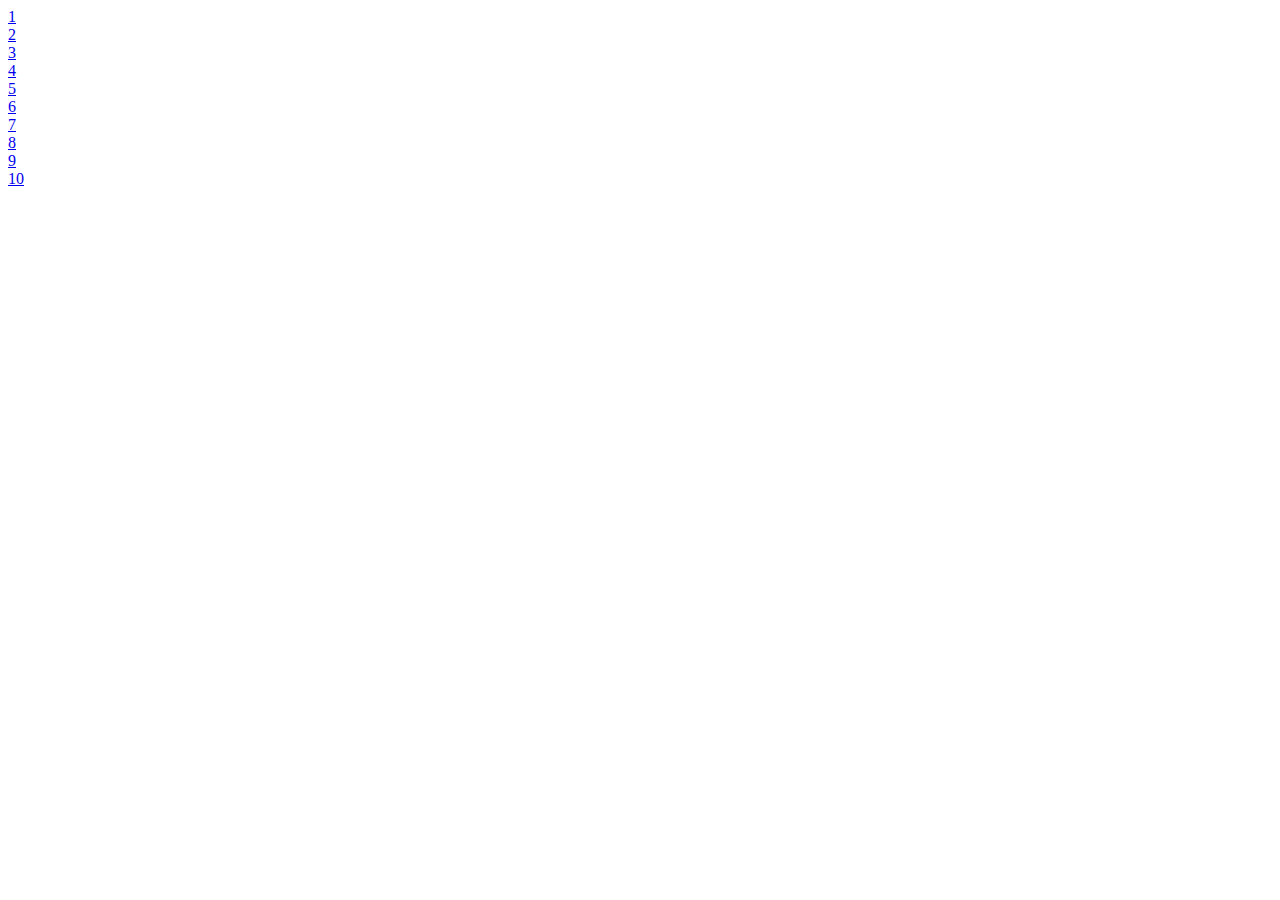
<file: index.html>
<!DOCTYPE html>
<html lang="en">
<head>
    <meta charset="UTF-8">
    <meta name="viewport" content="width=device-width, initial-scale=1.0">
    <title>Document</title>
    <style>
        body{
            background-color: r;
        }
    </style>
</head>
<body>
    <a href="pg1.html">1</a><br>
    <a href="pg2.html">2</a><br>
    <a href="pg3.html">3</a><br>
    <a href="pg4.html">4</a><br>
    <a href="pg5.html">5</a><br>
    <a href="pg6.html">6</a><br>
    <a href="pg7.html">7</a><br>
    <a href="pg8.html">8</a><br>
    <a href="pg9.html">9</a><br>
    <a href="pg10.html">10</a><br>
</body>
</html>
</file>
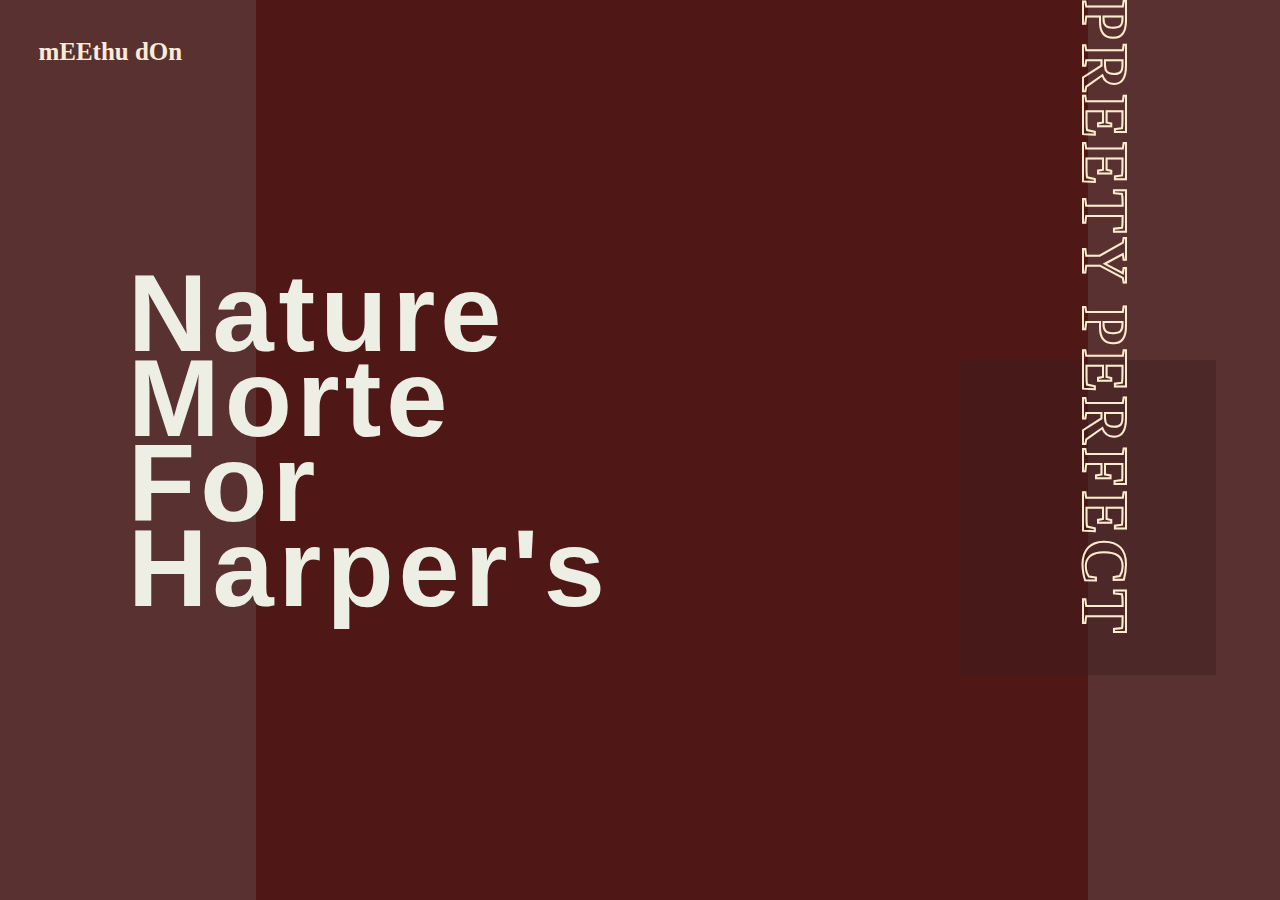
<file: pg2.html>
<!DOCTYPE html>
<html lang="en">
<head>
    <meta charset="UTF-8">
    <meta name="viewport" content="width=device-width, initial-scale=1.0">
    <title>Document</title>
    <link rel="stylesheet" href="style2.css">
</head>
<body>
    <div id="main">
        <div id="nav">
            <h1>mEEthu dOn</h1>
        </div>
        <div id="part1"></div>
        <div id="part2">
            <div class="overlay"></div>
        </div>
        <div id="part3"></div>
        <div id="text-div">
            <h1>Nature</h1>
            <h1>Morte</h1>
            <h1>For</h1>
            <h1>Harper's</h1>
        </div>
        <div id="top-img">
            <div class="overlay"></div>
        </div>
        <div id="vertical-text">
            <h1>preety perfect</h1>
        </div>
    </div>
</body>
</html>
</file>
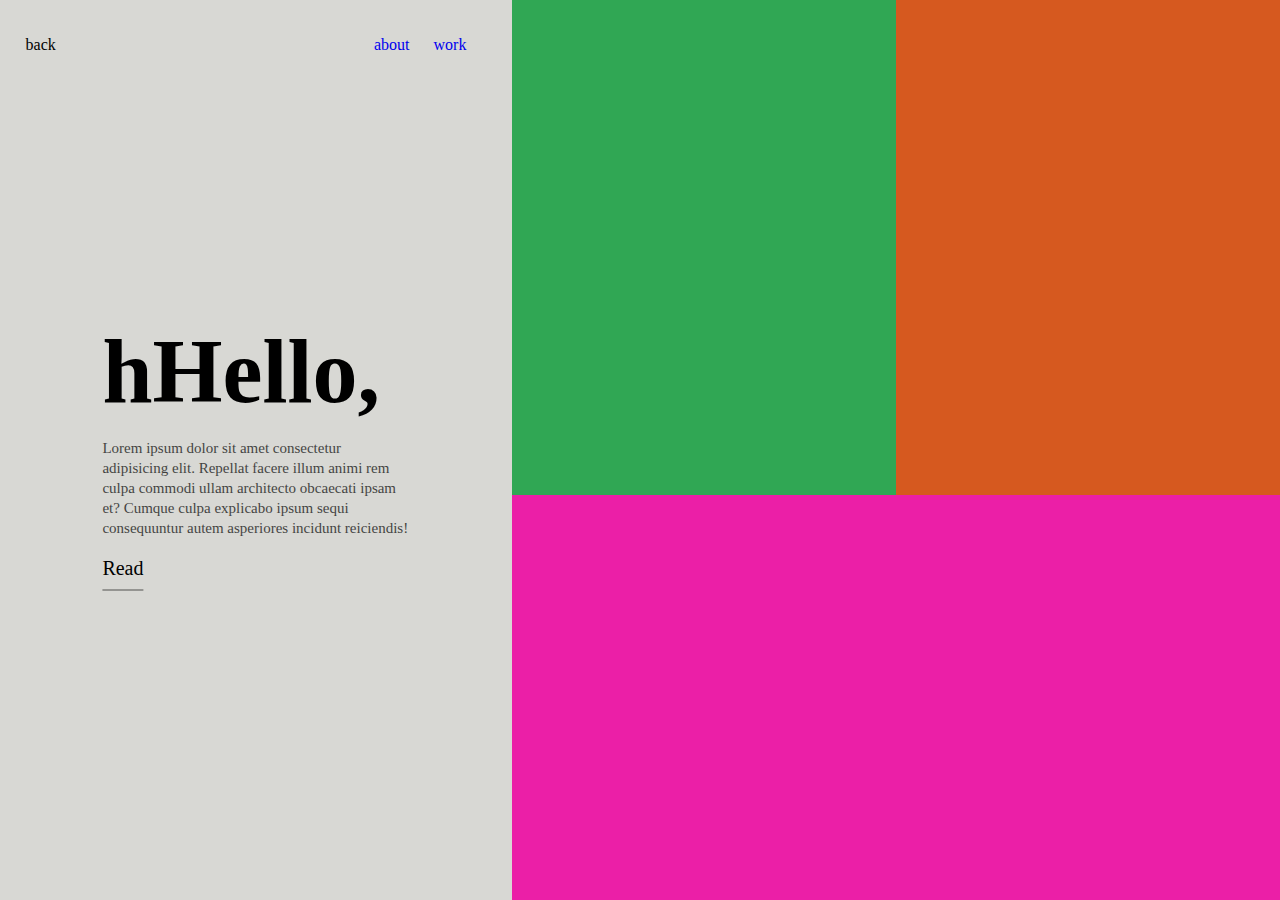
<file: pg4.html>
<!DOCTYPE html>
<html lang="en">
<head>
    <meta charset="UTF-8">
    <meta name="viewport" content="width=device-width, initial-scale=1.0">
    <title>Document</title>
    <link rel="stylesheet" href="style4.css">
</head>
<body>
    <div id="main">
        <div id="left">
            <div id="nav">
                <div id="left-nav">
back
                </div>
                <div id="right-nav">
                    <a href="#"> about</a>
                    <a href="#">work</a>
                    <a href="#"></a> 
                </div>
            
            </div>
           <div id="content">
            <h1>hHello,</h1>
            <p>Lorem ipsum dolor sit amet consectetur adipisicing elit. Repellat
                facere illum animi rem culpa commodi ullam architecto obcaecati ipsam et?
                Cumque
                culpa explicabo ipsum sequi consequuntur autem asperiores incidunt
                reiciendis!
            </p>
            <a href="#">Read</a>
           </div>
        </div>
        <div id="right">
            <div id="right-top">
                <div id="right-top-left"></div>
                <div id="right-top-right"></div>
            </div>
            <div id="right-bottom">
            </div>
        </div>
    </div>
</body>
</html>
</file>
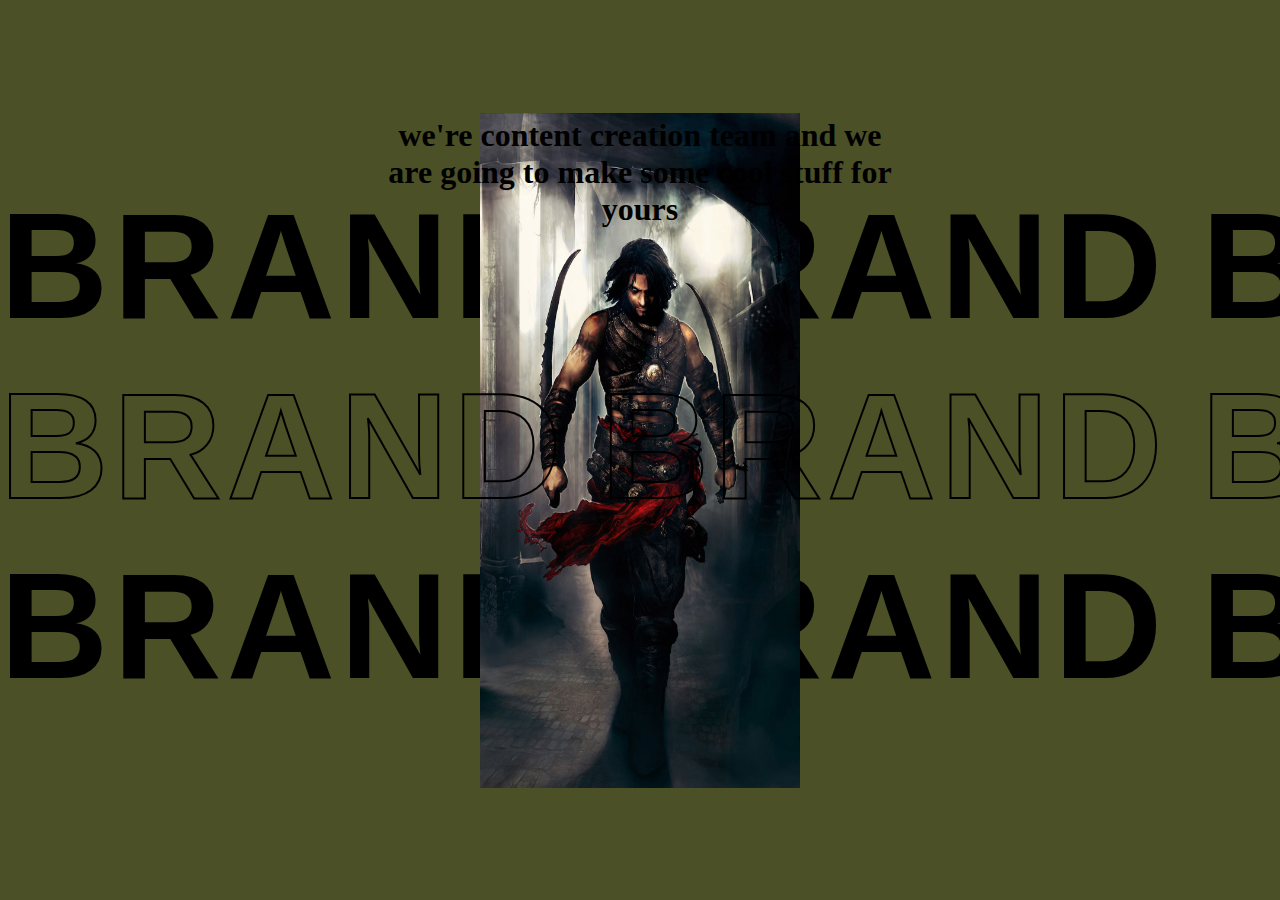
<file: pg5.html>
<!DOCTYPE html>
<html lang="en">
<head>
    <meta charset="UTF-8">
    <meta name="viewport" content="width=device-width, initial-scale=1.0">
    <title>Document</title>
    <link rel="stylesheet" href="style5.css">
</head>
<body>
    <div id="main">
        <img src="image.jpg" alt="image">
        <h1 id="text">we're content creation team and we are going to make some cool stuff for yours
        </h1>
        <div id="scroll-div1">
            <h1>brand</h1>
            <h1>brand</h1>
            <h1>brand</h1>
            <h1>brand</h1>
        </div>
        <div id="scroll-div2">
            <h1>brand</h1>
            <h1>brand</h1>
            <h1>brand</h1>
            <h1>brand</h1>
        </div>
        <div id="scroll-div3">
            <h1>brand</h1>
            <h1>brand</h1>
            <h1>brand</h1>
            <h1>brand</h1>
        </div>
    </div>
</body>
</html>
</file>
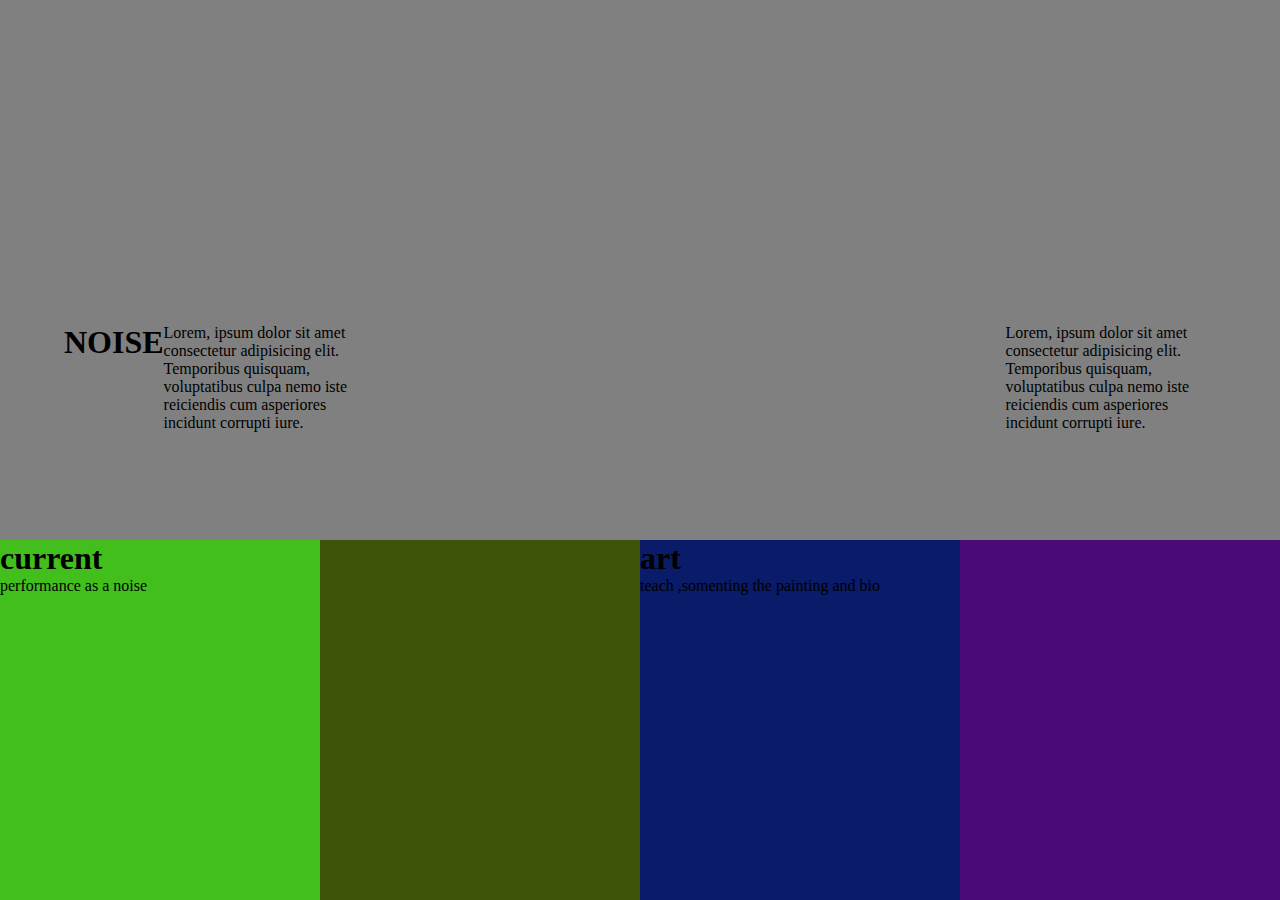
<file: pg6.html>
<!DOCTYPE html>
<html lang="en">
<head>
    <meta charset="UTF-8">
    <meta name="viewport" content="width=device-width, initial-scale=1.0">
    <title>Document</title>
    <link rel="stylesheet" href="style6.css">
</head>
<body>
    <div id="main">
        <div id="top">
            <div id="content">
               <div id="content-left">
                <h1>NOISE</h1>
               </div>
               <div id="content-right">
                <p>Lorem, ipsum dolor sit amet consectetur adipisicing elit. Temporibus quisquam,
                     voluptatibus culpa nemo iste reiciendis cum asperiores incidunt corrupti iure.</p>
                <p>Lorem, ipsum dolor sit amet consectetur adipisicing elit. Temporibus quisquam,
                    voluptatibus culpa nemo iste reiciendis cum asperiores incidunt corrupti iure.</p>
               </div>
            </div>
        </div>
        <div id="bottom">
            <div id="div1">
                <h1>current</h1>
                <p>performance as a noise</p>
            </div>
            <div id="div2"></div>
            <div id="div3">
                <div id="div3-top">
                    <h1>art</h1>
                <p>teach ,somenting the painting and bio</p>
                </div>
                <div id="div3-bottom"></div>
            </div>
            <div id="div4"></div>
        </div>
    </div>
</body>
</html>
</file>
<file: style2.css>
*{
    margin: 0;
    padding: 0;
    box-sizing: border-box;
}
html,body{
    height: 100%;
    width:100%;
}
#main{
    height: 100%;
    width: 100%;
    background-color: rgba(51, 2, 2, 0.815);
    display:flex;
    position: relative;
}
#part1{
    height: 100%;
    width: 20%;
    /* background-color: blueviolet; */
}
#part2{
    background-image: url(https://plus.unsplash.com/premium_photo-1673757121102-0ca51260861f?q=80&w=1287&auto=format&fit=crop&ixlib=rb-4.0.3&ixid=M3wxMjA3fDB8MHxwaG90by1wYWdlfHx8fGVufDB8fHx8fA%3D%3D);
    height: 100%;
    width:65%;
    background-color: rgb(95, 18, 18);    
    background-size: cover;
    background-position: center;
    position: relative;
   
}
.overlay{
    height: 100%;
    width: 100%;
    position: absolute;
    /* z-index: 1; */
    background-color: rgba(61, 30, 30, 0.445);
}
#part3{
    height: 100%;
    width: 15%;
}
#text-div{
    height: 50%;
    width: 60%;
    position: absolute;
    top: 30%;
    left: 10%;
    /* background-color: brown; */
    /* font-size: 35px; */
    /* font-weight: 900; */
}
#text-div>h1{
    font-size: 110px;
    line-height: 85px;
    font-weight: 900;
    font-family: 'Segoe UI', Tahoma, Geneva, Verdana, sans-serif;
    letter-spacing: 5px;
    color: rgb(237, 238, 228);
}
#top-img{
    top: 40%;
    right:5%;
    height: 35%;
    width: 20%;
    background-image: url(https://media.istockphoto.com/id/2165375088/photo/makeup-beauty-and-face-of-indian-woman-for-skincare-facial-or-wellness-treatment-or.jpg?s=1024x1024&w=is&k=20&c=SrQXyaV2ZxkGkLf6p4dGbOoq1SfExX_XM5f7FfRgIm0=);
    /* background-color: aqua; */
    position: absolute;
    background-size: cover;
    background-position: center;
}
#vertical-text{
    position: absolute;
    transform: rotate(90deg);
    right: -39%;
    transform-origin: 0% 0%;

}
#vertical-text h1{
    font-size: 65px;
    letter-spacing: 4px;
    text-transform: uppercase;
    -webkit-text-stroke-width: 2px;
    -webkit-text-stroke-color: blanchedalmond;
    color: transparent;   
}
#nav{
    position: absolute;
    width: 100%;
    /* background-color: aqua; */
    z-index: 4;
    padding: 3%;
    
}
#nav>h1{
    font-size: 25px;
    color: antiquewhite;
}
</file>
<file: style4.css>
*{
    margin: 0;
    padding: 0;
    box-sizing: border-box;
}
html,body{
    height: 100%;
    width:100%;
}
#main{
    height: 100vh;
    width: 100vw;  
    display: flex;  
}
#left{
    background-color: rgb(216, 216, 212);
    height: 100%;
    width: 40%;
    position: relative;
}
#right{
    background-color: rgb(105, 7, 7);
    height: 100%;
    width: 60%;
}
#right-top{
    background-color: blueviolet;
    height: 55%;
    width:100%;
    display: flex;
}
#right-top-left{
    background-color: rgb(48, 167, 84);
    height: 100%;
    width:50%;
}
#right-top-right{
    background-color: rgb(214, 89, 31);
    height: 100%;
    width:50%;
}
#right-bottom{
    background-color: rgb(235, 31, 167);
    height: 45%;
    width:100%;
}
#nav{
    width: 100%;
    display: flex;
    padding: 7% 5%;
    justify-content: space-between;
    align-items: center;
}
#right-nav a{
    margin-left: 20px;
    text-decoration: none;       
}
#content{
    /* padding: 20% 10%; */
    width: 60%;
    position: absolute;
    top:50%;
    left: 50%;;
    transform: translate(-50%,-50%);
}
#left #content h1{
    font-size: 90px;
    font-weight: bolder;
    margin-bottom: 15px;   
}
#left #content p{
    font-size: 15px;
    color: black;
    opacity: 0.7;
    line-height: 20px;
    margin-bottom: 19px;
}
#content a{
    font-size: 20px;
    text-decoration: none;
    color: black;
    
    padding-bottom: 10px;
    border-bottom:2px solid rgba(0, 0, 0, 0.315);
}
</file>
<file: style5.css>
*{
    margin: 0;
    padding: 0;
    box-sizing: border-box;
}
html,body{
    height: 100%;
    width:100%;
}
#main{
    background-color: rgb(76, 80, 38);
    height: 100vh;
    width: 100vw;  
    position: relative; 
    display: flex;
    align-items: center;
    justify-content: center;
}
#main img{
    height: 75%;
    width: 25%;
    position: relative;
    z-index: 99;
}
#main #scroll-div1{
    position: absolute;
    top: 20%;
    width: 100%;
    
    white-space: nowrap;
    overflow-x: auto;
    overflow-y: hidden;
}
#scroll-div1 h1{
   display: inline-block;
   font-size: 150px;
   font-weight: 900;
   margin-right: 30px;
   font-family: 'Franklin Gothic Medium', 'Arial Narrow', Arial, sans-serif;
   text-transform: uppercase;
   letter-spacing: 5px;
   animation-name: scroll;
   animation-duration: 1s;
   animation-iteration-count: infinite;
   animation-timing-function: linear;
}
#scroll-div1::-webkit-scrollbar{
    display: none;
}
#main #scroll-div2{
    position: absolute;
    top: 40%;
    width: 100%;
    z-index: 999;    
    white-space: nowrap;
    overflow-x: auto;
    overflow-y: hidden;
}
#scroll-div2 h1{
   display: inline-block;
   font-size: 150px;
   font-weight: 900;
   margin-right: 30px;
   font-family: 'Franklin Gothic Medium', 'Arial Narrow', Arial, sans-serif;
   text-transform: uppercase;
   color: transparent;
   letter-spacing: 5px;
   -webkit-text-stroke-width: 2px;
   -webkit-text-stroke-color: black;
   animation-name: scroll;
   animation-duration: 1s;
   animation-iteration-count: infinite;
   animation-timing-function: linear;
   animation-direction: reverse;
}
#scroll-div2::-webkit-scrollbar{
    display: none;
}
#main #scroll-div3{
    position: absolute;
    top: 60%;
    width: 100%;   
    white-space: nowrap;
    overflow-x: auto;
    overflow-y: hidden;
}
#scroll-div3 h1{
   display: inline-block;
   font-size: 150px;
   font-weight: 900;
   margin-right: 30px;
   font-family: 'Franklin Gothic Medium', 'Arial Narrow', Arial, sans-serif;
   text-transform: uppercase;
   letter-spacing: 5px;
   animation-name: scroll;
   animation-duration: 1s;
   animation-iteration-count: infinite;
   animation-timing-function: linear;
}
#scroll-div3::-webkit-scrollbar{
    display: none;
}
#text{
    position: absolute;
    top: 13%;
    left: 30%;
    /* transform: translate(5,-30%); */
    width: 40%;
    z-index: 999;
    text-align: center;    
}
@keyframes scroll {
    from{
        transform: translateX(calc(-100% - 32px));      
    }
    to{
        transform: translateX(0);
    }
    
}
</file>
<file: style6.css>
*{
    margin: 0;
    padding: 0;
    box-sizing: border-box;
}
html,body{
    height: 100%;
    width:100%;
}
#main{
    background-color: rgb(76, 80, 38);
    height: 100vh;
    width: 100vw;  
    
}
#top{
    height: 60%;
    width: 100%;
    background-color: gray;
    position: relative; 
}
#bottom{
    height: 40%;
    width: 100%;
    background-color: rgb(175, 39, 39);  
    display: flex;
}
#div1{
    height: 100%;
    width: 25%;
    background-color: rgb(66, 190, 29);
}
#div2{
    height: 100%;
    width: 25%;
    background-color: rgb(62, 85, 9);
}
#div3{
    height: 100%;
    width: 25%;
    background-color: rgb(9, 27, 105);
}
#div4{
    height: 100%;
    width: 25%;
    background-color: rgb(75, 10, 119);
}
#content{
    display: flex;
    justify-content: space-between;
    position: absolute;
    bottom: 20%;
    padding: 0 5%;
}
#content-right{
    display: flex;
    justify-content: space-between;
    align-items: center;
}
#content-right p{
    width: 20%;
}
</file>
